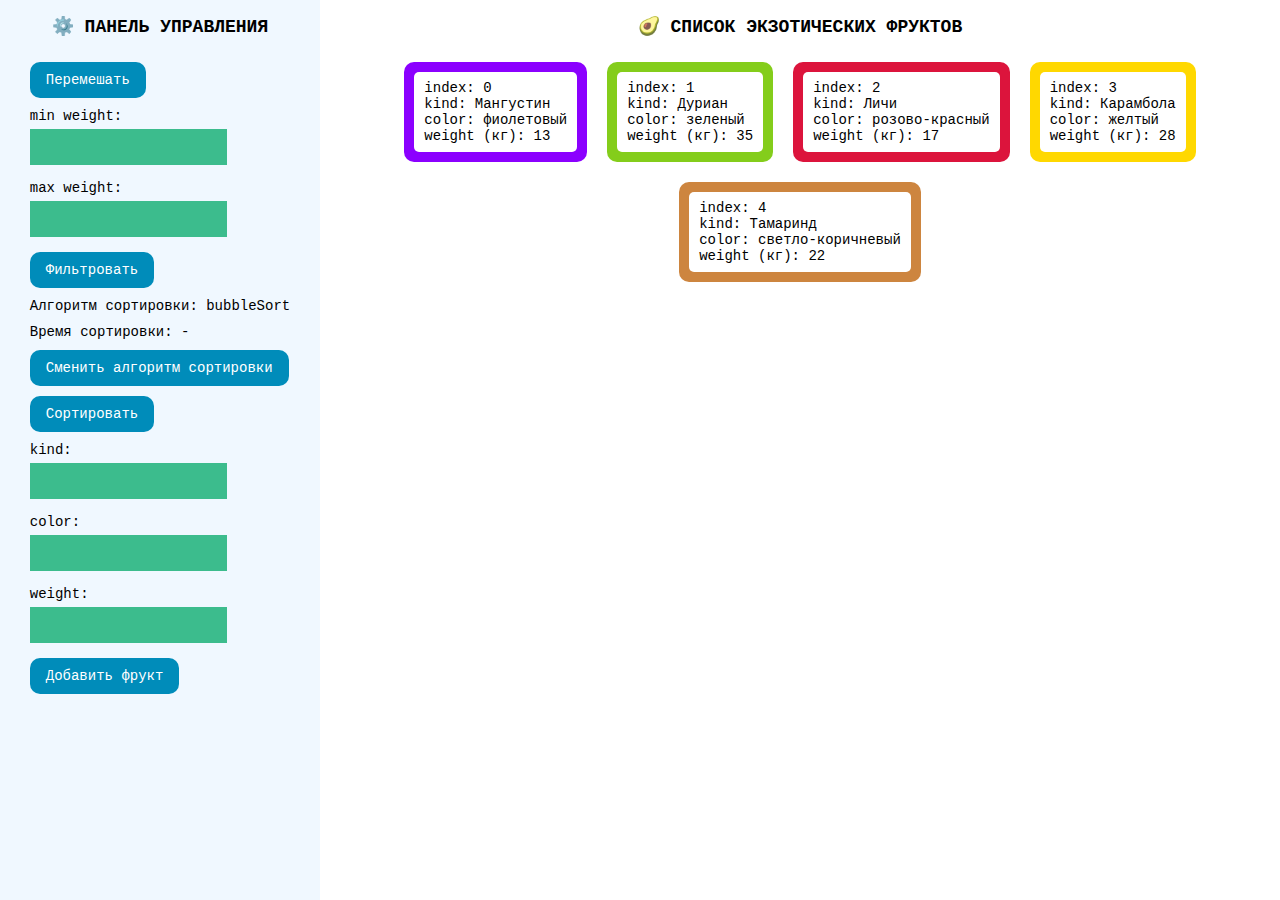
<file: index.html>
<!DOCTYPE html>
<html lang="en">

<head>
    <meta charset="UTF-8" />
    <meta name="viewport" content="width=device-width, initial-scale=1.0" />
    <link rel="stylesheet" href="style.css" />
    <title>&#x1F34C;Экзотические фрукты</title>
</head>

<body>
    <main>
        <!-- ПАНЕЛЬ УПРАВЛЕНИЯ -->
        <section class="panel__wrapper">
            <h2 class="wrapper__title">⚙️ Панель управления</h2>

            <div class="panel__devtools">
                <!-- TODO: при нажатии элементы массива перемешиваются в случайном порядке -->
                <button class="shuffle__btn line">Перемешать</button>

                <div class="line">
                    <!-- пользователь указывает нижнюю границу weight -->
                    <div>min weight:</div>
                    <input class="minweight__input" />
                </div>

                <div class="line">
                    <!-- пользователь указывает верхнюю границу weight -->
                    <div>max weight:</div>
                    <input class="maxweight__input" />
                </div>

                <!-- TODO: при нажатии элементы массива фильтруются в пределах [minweight, maxweight] -->
                <button class="filter__btn line">Фильтровать</button>

                <div class="line">
                    <span>Алгоритм сортировки:</span>
                    <!-- TODO: указывается название алгоритма сортировки -->
                    <span class="sort__kind"></span>
                </div>

                <div class="line">
                    <span>Время сортировки: </span>
                    <!-- TODO: выводится время сортировки -->
                    <span class="sort__time"></span>
                </div>

                <!-- TODO: при нажатии происходит смена алгоритма сортировки -->
                <button class="sort__change__btn line">Сменить алгоритм сортировки</button>

                <!-- TODO: при нажатии происходит сортировка и рассчет времени сортировки -->
                <button class="sort__action__btn line">Сортировать</button>

                <!-- пользователь указывает значения характеристик будущего фрукта -->
                <div class="line">
                    <div>kind:</div>
                    <input class="kind__input" />
                </div>

                <div class="line">
                    <div>color:</div>
                    <input class="color__input" />
                </div>

                <div class="line">
                    <div>weight:</div>
                    <input class="weight__input" />
                </div>

                <!-- TODO: при нажатии новый фрукт добавляется в конец списка -->
                <button class="add__action__btn line">Добавить фрукт</button>
            </div>
        </section>

        <!-- СПИСОК ЭКЗОТИЧЕСКИХ ФРУКТОВ -->
        <section class="fruits__wrapper">
            <h2 class="wrapper__title">🥑 Список экзотических фруктов</h2>

            <ul class="fruits__list">

            </ul>
        </section>
    </main>


    <script src="script.js"></script>
</body>

</html>
</file>
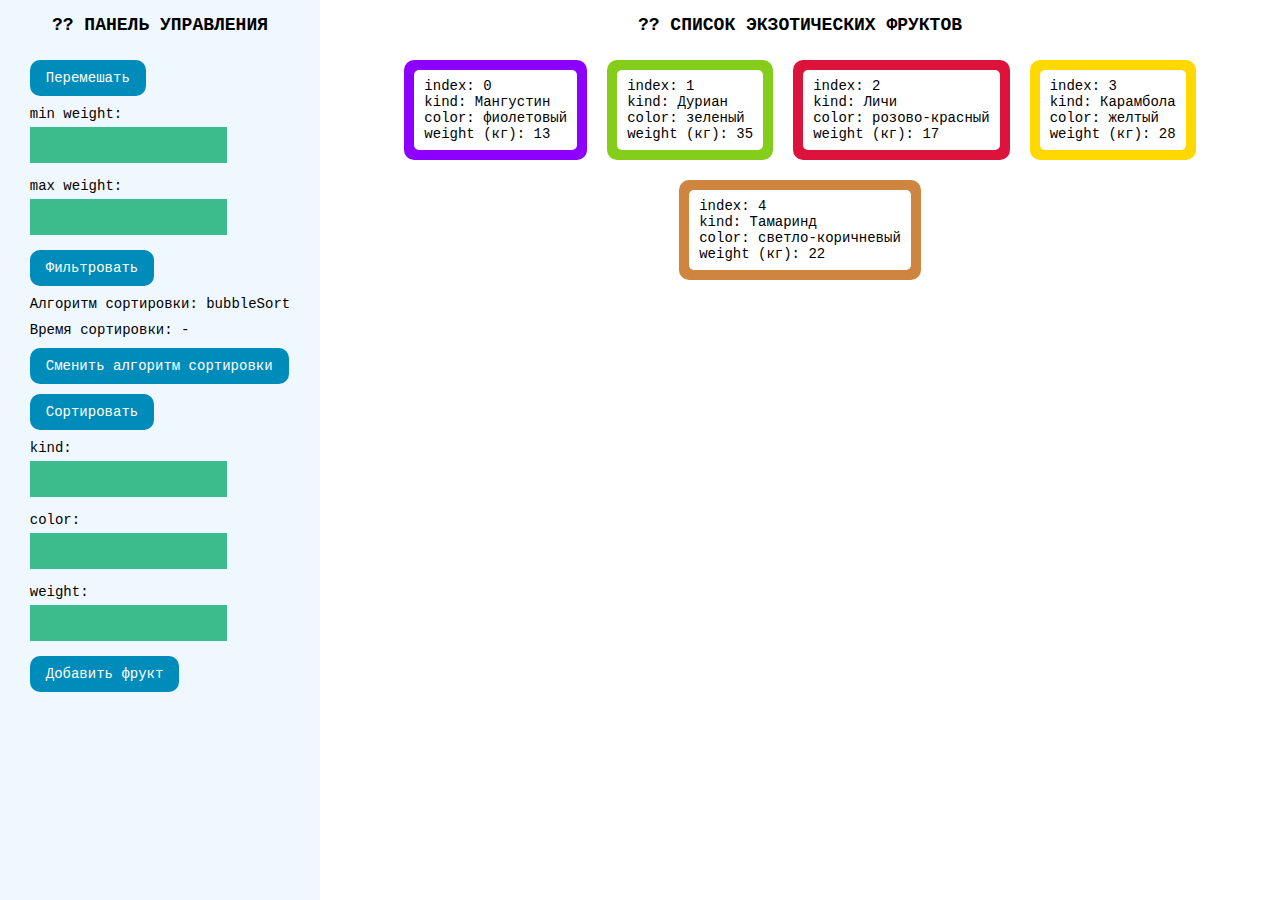
<file: index1.html>
<!DOCTYPE html>
<html lang="en">

<head>
    <meta charset="UTF-8" />
    <meta name="viewport" content="width=device-width, initial-scale=1.0" />
    <link rel="stylesheet" href="style.css" />
    <title>&#x1F34C;Экзотические фрукты</title>
</head>

<body>
    <main>
        <!-- ПАНЕЛЬ УПРАВЛЕНИЯ -->
        <section class="panel__wrapper">
            <h2 class="wrapper__title">?? Панель управления</h2>

            <div class="panel__devtools">
                <!-- TODO: при нажатии элементы массива перемешиваются в случайном порядке -->
                <button class="shuffle__btn line">Перемешать</button>

                <div class="line">
                    <!-- пользователь указывает нижнюю границу weight -->
                    <div>min weight:</div>
                    <input class="minweight__input" />
                </div>

                <div class="line">
                    <!-- пользователь указывает верхнюю границу weight -->
                    <div>max weight:</div>
                    <input class="maxweight__input" />
                </div>

                <!-- TODO: при нажатии элементы массива фильтруются в пределах [minweight, maxweight] -->
                <button class="filter__btn line">Фильтровать</button>

                <div class="line">
                    <span>Алгоритм сортировки:</span>
                    <!-- TODO: указывается название алгоритма сортировки -->
                    <span class="sort__kind"></span>
                </div>

                <div class="line">
                    <span>Время сортировки: </span>
                    <!-- TODO: выводится время сортировки -->
                    <span class="sort__time"></span>
                </div>

                <!-- TODO: при нажатии происходит смена алгоритма сортировки -->
                <button class="sort__change__btn line">Сменить алгоритм сортировки</button>

                <!-- TODO: при нажатии происходит сортировка и рассчет времени сортировки -->
                <button class="sort__action__btn line">Сортировать</button>

                <!-- пользователь указывает значения характеристик будущего фрукта -->
                <div class="line">
                    <div>kind:</div>
                    <input class="kind__input" />
                </div>

                <div class="line">
                    <div>color:</div>
                    <input class="color__input" />
                </div>

                <div class="line">
                    <div>weight:</div>
                    <input class="weight__input" />
                </div>

                <!-- TODO: при нажатии новый фрукт добавляется в конец списка -->
                <button class="add__action__btn line">Добавить фрукт</button>
            </div>
        </section>

        <!-- СПИСОК ЭКЗОТИЧЕСКИХ ФРУКТОВ -->
        <section class="fruits__wrapper">
            <h2 class="wrapper__title">?? Список экзотических фруктов</h2>
            <!-- TODO: формировать список динамически (то есть закоментированный код удалить) -->
            <ul class="fruits__list">

            </ul>
        </section>
    </main>


    <script src="script.js"></script>
</body>

</html>
</file>
<file: style.css>
* {
    box-sizing: border-box;
}

body {
    margin: 0;
    font-size: 14px;
    font-family: 'Courier New', Courier, monospace;
}

ul[class] {
    list-style: none;
}

ul[class],
li {
    margin: 0;
    padding: 0;
}

button {
    margin-top: 10px;
    background-color: #008cba;
    border: none;
    color: white;
    font-size: 14px;
    font-family: 'Courier New', Courier, monospace;
    padding: 10px 16px;
    border-radius: 10px;
    text-align: center;
    text-decoration: none;
    display: inline-block;
    max-width: fit-content;
}

input {
    margin: 5px 10px 5px 0;
    border: 0;
    padding: 0 10px;
    line-height: 36px;
    display: inline-block;
    vertical-align: middle;
    white-space: normal;
    background: none;
    background-color: #3cbc8d;
    color: white;
    max-width: 200px;
}

main {
    display: flex;
    flex-direction: row;
    height: 100vh;
    max-height: 100vh;
}

.wrapper__title {
    text-align: center;
    text-transform: uppercase;
    font-weight: bold;
    font-size: 18px;
}


/* Панель управления */

.panel__wrapper {
    flex-basis: 25%;
    max-height: inherit;
    overflow: hidden;
    background: aliceblue;
    display: flex;
    flex-direction: column;
    align-items: center;
}

.panel__devtools {
    display: flex;
    flex-direction: column;
    justify-content: center;
}

.line {
    margin-top: 10px;
}


/* Список экзотических фруктов */

.fruits__wrapper {
    flex-basis: 75%;
    background: #fff;
    max-height: inherit;
    overflow: hidden;
}

.fruits__list {
    display: flex;
    flex-wrap: wrap;
    justify-content: center;
    max-height: inherit;
    overflow-y: auto;
    padding: 15px;
}

.fruit__item {
    margin: 10px;
    padding: 10px;
    width: fit-content;
    height: 100px;
    border-radius: 10px;
}

.fruit_violet {
    background: #8b00ff;
}

.fruit_green {
    background: #84cd1b;
}

.fruit_carmazin {
    background: #dc143c;
}

.fruit_yellow {
    background: #ffd800;
}

.fruit_lightbrown {
    background: #cd853f;
}

.fruit__info {
    display: flex;
    justify-content: center;
    flex-direction: column;
    border-radius: 5px;
    background: #fff;
    height: 100%;
    padding: 10px;
}
</file>
